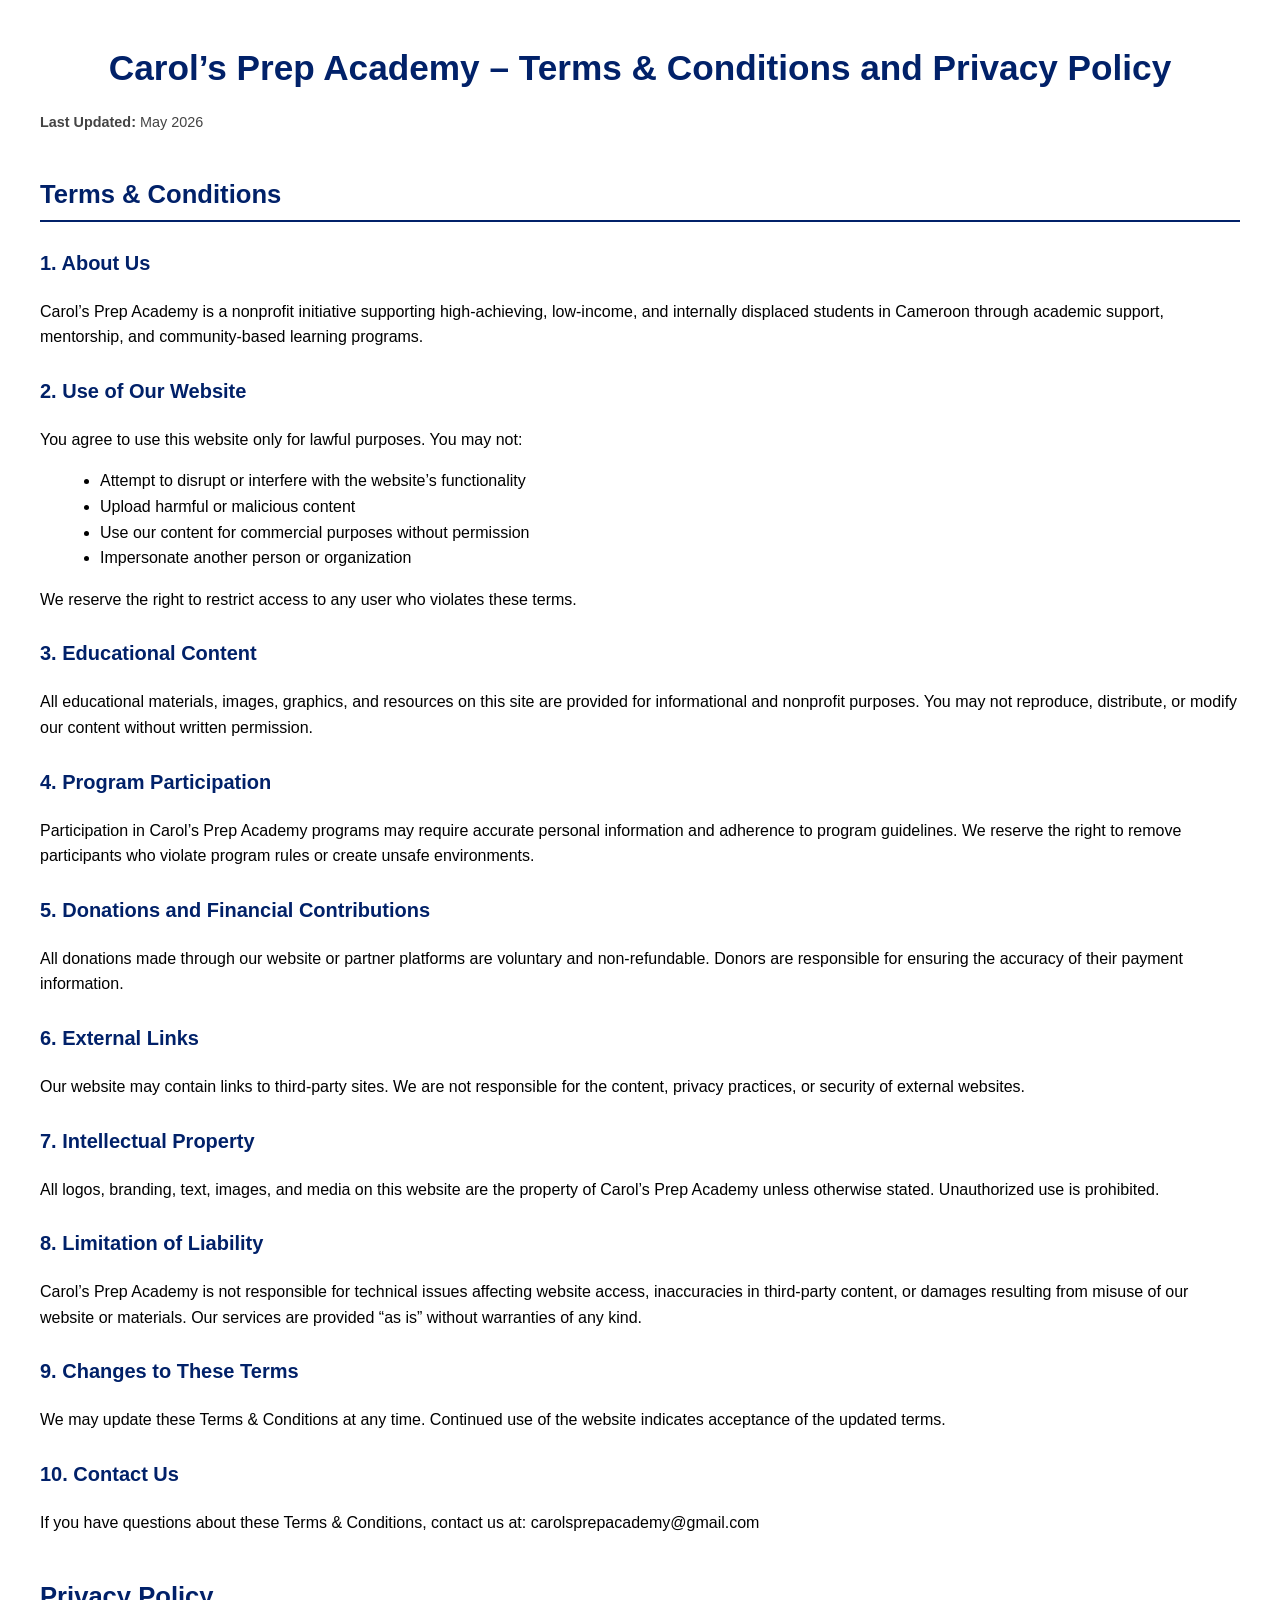
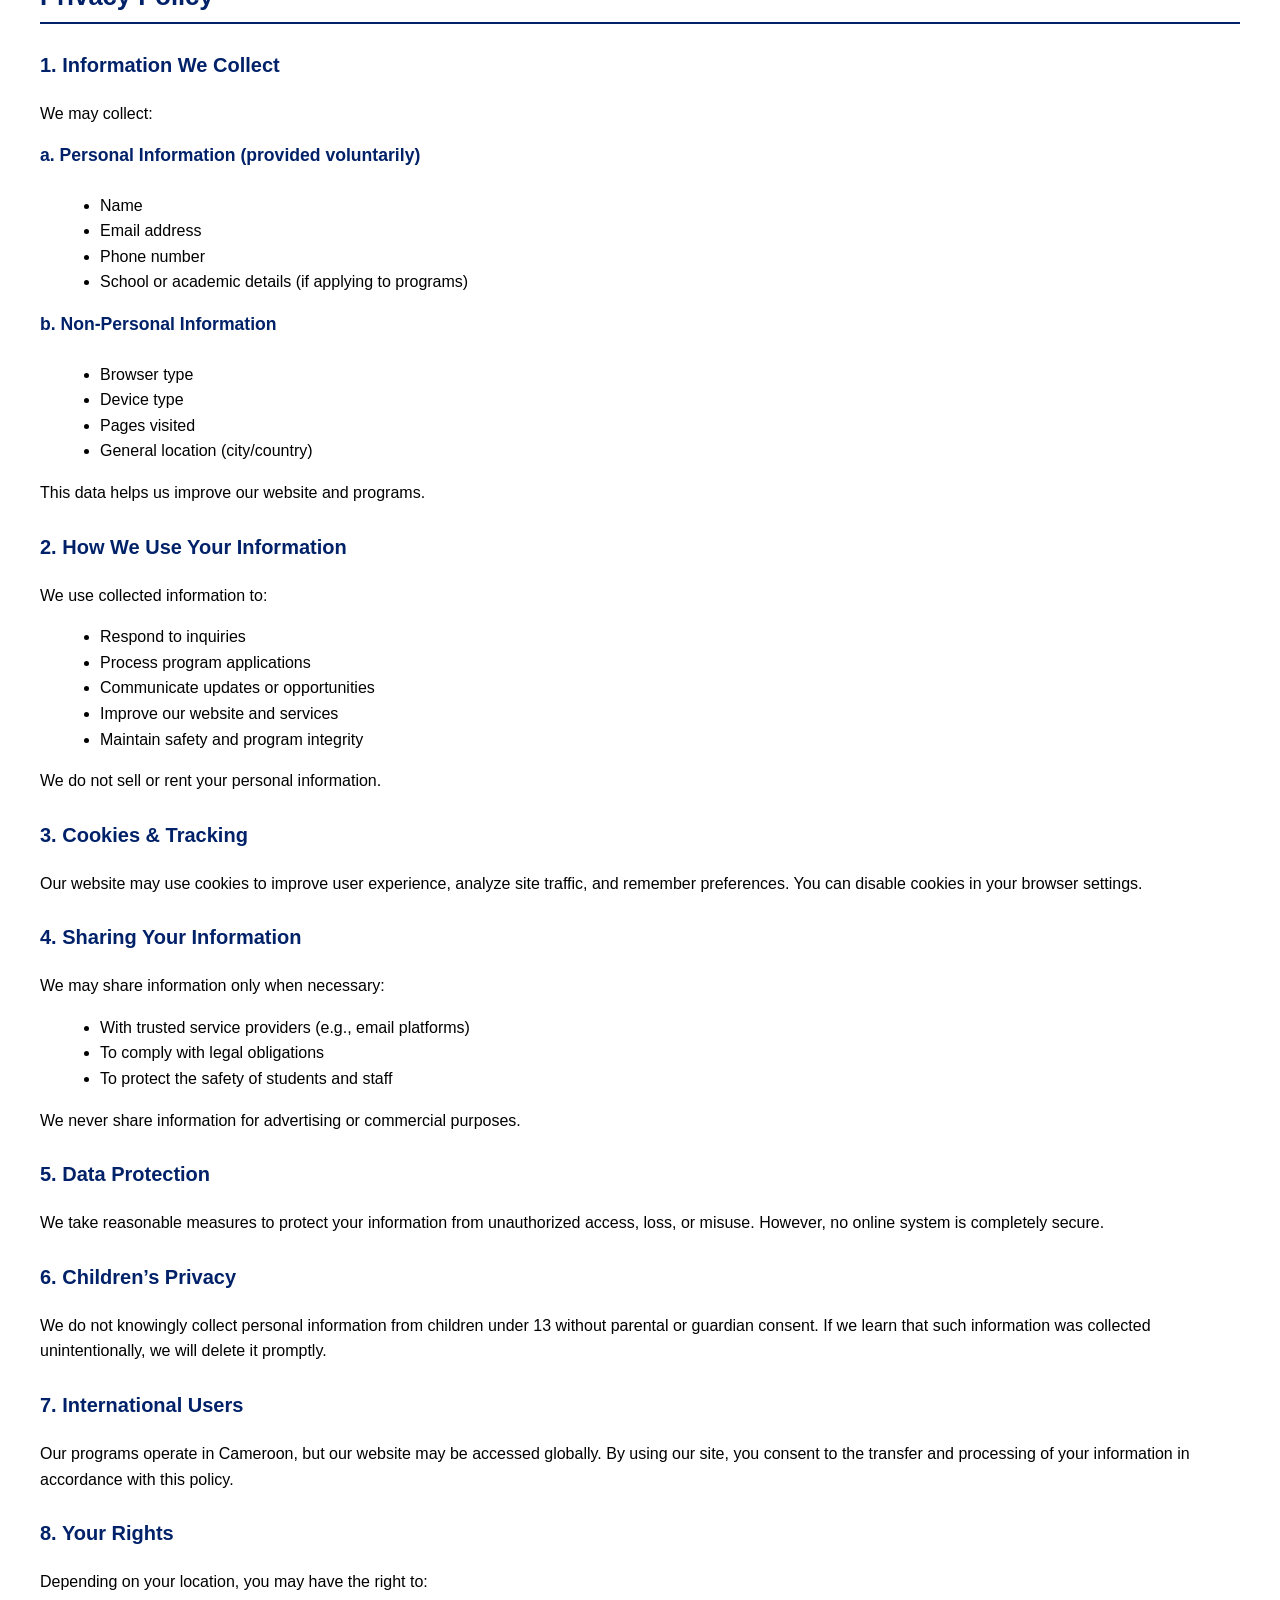
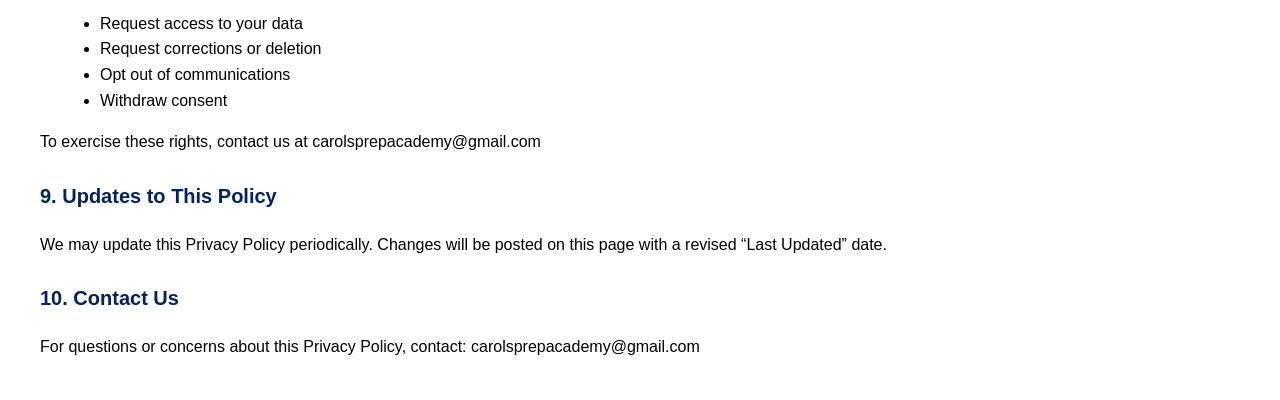
<file: legal-print.html>
<!DOCTYPE html>
<html lang="en">
<head>
<meta charset="UTF-8">
<title>Carol’s Prep Academy – Legal Policy (Print Version)</title>

<style>
    body {
        font-family: Arial, sans-serif;
        margin: 40px;
        line-height: 1.6;
    }

    h1, h2, h3, h4 {
        color: #012169;
        margin-top: 30px;
    }

    h1 {
        font-size: 2.2rem;
        text-align: center;
        margin-bottom: 10px;
    }

    h2 {
        font-size: 1.6rem;
        margin-top: 40px;
        border-bottom: 2px solid #012169;
        padding-bottom: 5px;
    }

    h3 {
        font-size: 1.25rem;
        margin-top: 25px;
    }

    h4 {
        font-size: 1.1rem;
        margin-top: 15px;
    }

    p, ul {
        font-size: 1rem;
        margin-bottom: 12px;
    }

    ul {
        margin-left: 20px;
    }

    .updated {
        font-size: 0.9rem;
        margin-bottom: 20px;
        color: #444;
    }

    /* Page breaks for PDF */
    .page-break {
        page-break-before: always;
    }

    @media print {
        a {
            color: #000;
            text-decoration: underline;
        }
    }
</style>
</head>

<body>

<h1>Carol’s Prep Academy – Terms & Conditions and Privacy Policy</h1>
<p class="updated"><strong>Last Updated:</strong> May 2026</p>

<!-- ============================
     TERMS & CONDITIONS
============================= -->
<h2>Terms & Conditions</h2>

<h3>1. About Us</h3>
<p>
    Carol’s Prep Academy is a nonprofit initiative supporting high‑achieving, low‑income, and internally
    displaced students in Cameroon through academic support, mentorship, and community‑based learning programs.
</p>

<h3>2. Use of Our Website</h3>
<p>You agree to use this website only for lawful purposes. You may not:</p>
<ul>
    <li>Attempt to disrupt or interfere with the website’s functionality</li>
    <li>Upload harmful or malicious content</li>
    <li>Use our content for commercial purposes without permission</li>
    <li>Impersonate another person or organization</li>
</ul>
<p>We reserve the right to restrict access to any user who violates these terms.</p>

<h3>3. Educational Content</h3>
<p>
    All educational materials, images, graphics, and resources on this site are provided for informational and
    nonprofit purposes. You may not reproduce, distribute, or modify our content without written permission.
</p>

<h3>4. Program Participation</h3>
<p>
    Participation in Carol’s Prep Academy programs may require accurate personal information and adherence to
    program guidelines. We reserve the right to remove participants who violate program rules or create unsafe
    environments.
</p>

<h3>5. Donations and Financial Contributions</h3>
<p>
    All donations made through our website or partner platforms are voluntary and non‑refundable. Donors are
    responsible for ensuring the accuracy of their payment information.
</p>

<h3>6. External Links</h3>
<p>
    Our website may contain links to third‑party sites. We are not responsible for the content, privacy
    practices, or security of external websites.
</p>

<h3>7. Intellectual Property</h3>
<p>
    All logos, branding, text, images, and media on this website are the property of Carol’s Prep Academy unless
    otherwise stated. Unauthorized use is prohibited.
</p>

<h3>8. Limitation of Liability</h3>
<p>
    Carol’s Prep Academy is not responsible for technical issues affecting website access, inaccuracies in
    third‑party content, or damages resulting from misuse of our website or materials. Our services are provided
    “as is” without warranties of any kind.
</p>

<h3>9. Changes to These Terms</h3>
<p>
    We may update these Terms & Conditions at any time. Continued use of the website indicates acceptance of
    the updated terms.
</p>

<h3>10. Contact Us</h3>
<p>
    If you have questions about these Terms & Conditions, contact us at:
    carolsprepacademy@gmail.com
</p>

<div class="page-break"></div>

<!-- ============================
     PRIVACY POLICY
============================= -->
<h2>Privacy Policy</h2>

<h3>1. Information We Collect</h3>
<p>We may collect:</p>

<h4>a. Personal Information (provided voluntarily)</h4>
<ul>
    <li>Name</li>
    <li>Email address</li>
    <li>Phone number</li>
    <li>School or academic details (if applying to programs)</li>
</ul>

<h4>b. Non‑Personal Information</h4>
<ul>
    <li>Browser type</li>
    <li>Device type</li>
    <li>Pages visited</li>
    <li>General location (city/country)</li>
</ul>

<p>This data helps us improve our website and programs.</p>

<h3>2. How We Use Your Information</h3>
<p>We use collected information to:</p>
<ul>
    <li>Respond to inquiries</li>
    <li>Process program applications</li>
    <li>Communicate updates or opportunities</li>
    <li>Improve our website and services</li>
    <li>Maintain safety and program integrity</li>
</ul>
<p>We do not sell or rent your personal information.</p>

<h3>3. Cookies & Tracking</h3>
<p>
    Our website may use cookies to improve user experience, analyze site traffic, and remember preferences. You
    can disable cookies in your browser settings.
</p>

<h3>4. Sharing Your Information</h3>
<p>We may share information only when necessary:</p>
<ul>
    <li>With trusted service providers (e.g., email platforms)</li>
    <li>To comply with legal obligations</li>
    <li>To protect the safety of students and staff</li>
</ul>
<p>We never share information for advertising or commercial purposes.</p>

<h3>5. Data Protection</h3>
<p>
    We take reasonable measures to protect your information from unauthorized access, loss, or misuse. However,
    no online system is completely secure.
</p>

<h3>6. Children’s Privacy</h3>
<p>
    We do not knowingly collect personal information from children under 13 without parental or guardian
    consent. If we learn that such information was collected unintentionally, we will delete it promptly.
</p>

<h3>7. International Users</h3>
<p>
    Our programs operate in Cameroon, but our website may be accessed globally. By using our site, you consent
    to the transfer and processing of your information in accordance with this policy.
</p>

<h3>8. Your Rights</h3>
<p>Depending on your location, you may have the right to:</p>
<ul>
    <li>Request access to your data</li>
    <li>Request corrections or deletion</li>
    <li>Opt out of communications</li>
    <li>Withdraw consent</li>
</ul>

<p>To exercise these rights, contact us at carolsprepacademy@gmail.com</p>

<h3>9. Updates to This Policy</h3>
<p>
    We may update this Privacy Policy periodically. Changes will be posted on this page with a revised “Last
    Updated” date.
</p>

<h3>10. Contact Us</h3>
<p>
    For questions or concerns about this Privacy Policy, contact:
    carolsprepacademy@gmail.com
</p>

</body>
</html>
</file>
